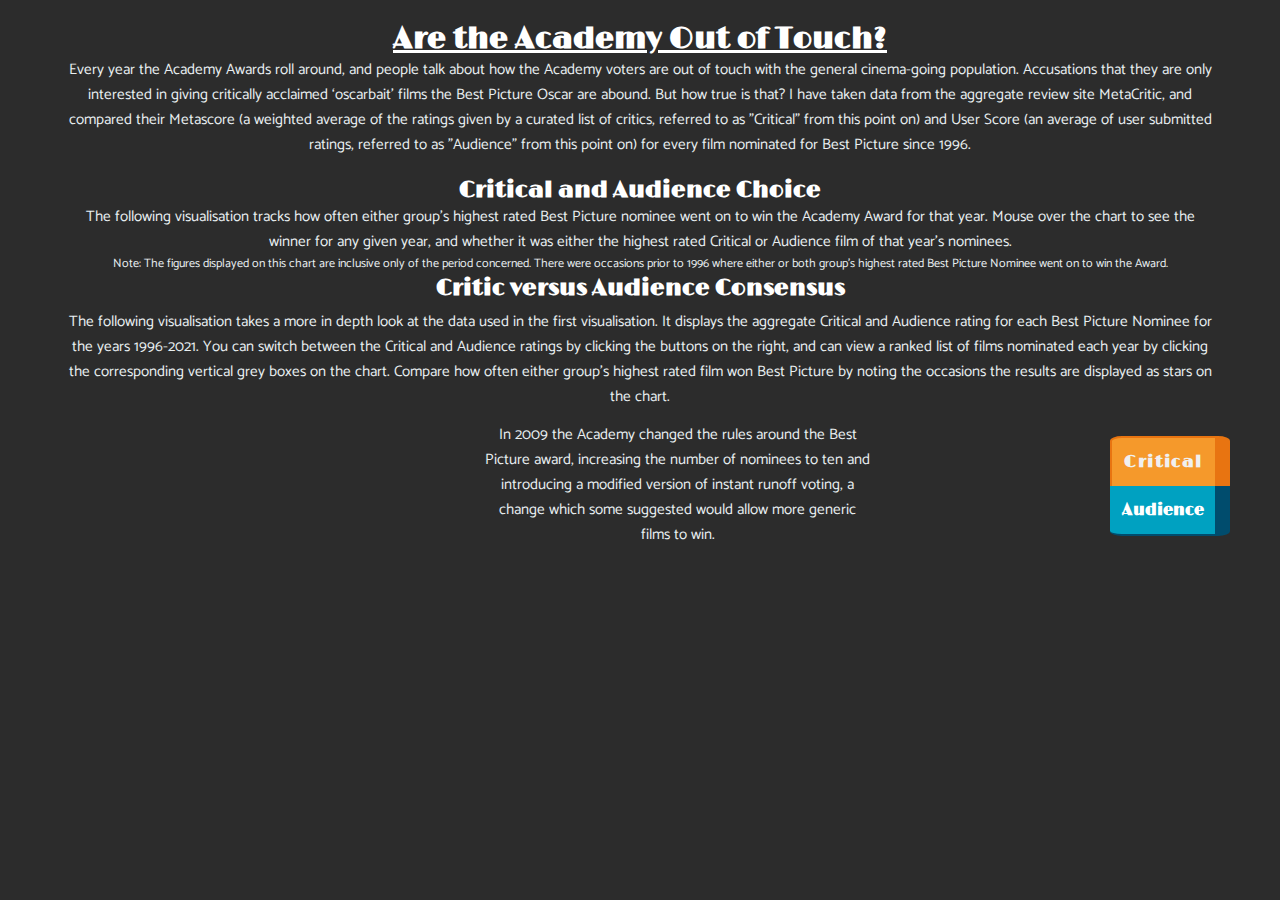
<file: index.html>
<!DOCTYPE html>
<meta http-equiv="cache-control" content="no-cache">
<html>
    <head>
        <title>Oscar Charts</title>
        <link rel="stylesheet" href="styles.css"></link>
        <link href="https://fonts.googleapis.com/css2?family=Catamaran:wght@100&family=Limelight&family=Nova+Round&display=swap" rel="stylesheet">
        <script src="https://d3js.org/d3.v7.min.js"></script>
        <script src="https://ajax.googleapis.com/ajax/libs/jquery/2.1.1/jquery.min.js"></script>
    </head>
    <body>
        <h1>Are the Academy Out of Touch?</h1>
        <div class="para">Every year the Academy Awards roll around, and people talk about how the Academy voters are out of touch with the general cinema-going population. Accusations that they are only interested in giving critically acclaimed ‘oscarbait’ films the Best Picture Oscar are abound. But how true is that? I have taken data from the aggregate review site MetaCritic, and compared their Metascore (a weighted average of the ratings given by a curated list of critics, referred to as "Critical" from this point on) and User Score (an average of user submitted ratings, referred to as "Audience" from this point on) for every film nominated for Best Picture since 1996. </div>
        <h2>Critical and Audience Choice</h2>
        <div class="para">The following visualisation tracks how often either group's highest rated Best Picture nominee went on to win the Academy Award for that year. Mouse over the chart to see the winner for any given year, and whether it was either the highest rated Critical or Audience film of that year's nominees.</div>
        <div class="note">Note: The figures displayed on this chart are inclusive only of the period concerned. There were occasions prior to 1996 where either or both group's highest rated Best Picture Nominee went on to win the Award.</div>
        <div id="my_dataviz"></div>
        <h3>Critic versus Audience Consensus</h3>
        <div class="para">The following visualisation takes a more in depth look at the data used in the first visualisation. It displays the aggregate Critical and Audience rating for each Best Picture Nominee for the years 1996-2021. You can switch between the Critical and Audience ratings by clicking the buttons on the right, and can view a ranked list of films nominated each year by clicking the corresponding vertical grey boxes on the chart. Compare how often either group's highest rated film won Best Picture by noting the occasions the results are displayed as stars on the chart. </div>
            <div id=flexbox>
                <div class="para"></div>
                <div id="empty">In 2009 the Academy changed the rules around the Best Picture award, increasing the number of nominees to ten and introducing a modified version of instant runoff voting, a change which some suggested would allow more generic films to win.</div>
                <div id="button_container">
                    <button id="Critic" class="criticSelected">Critical</button><button id="Audience">Audience</button>
                </div>
            </div>
        
        <div id="my_dataviz2"></div>    
        <div id="my_dataviz3"></div>    
        <script src="index.js"></script>
    </body>
</html>
</file>
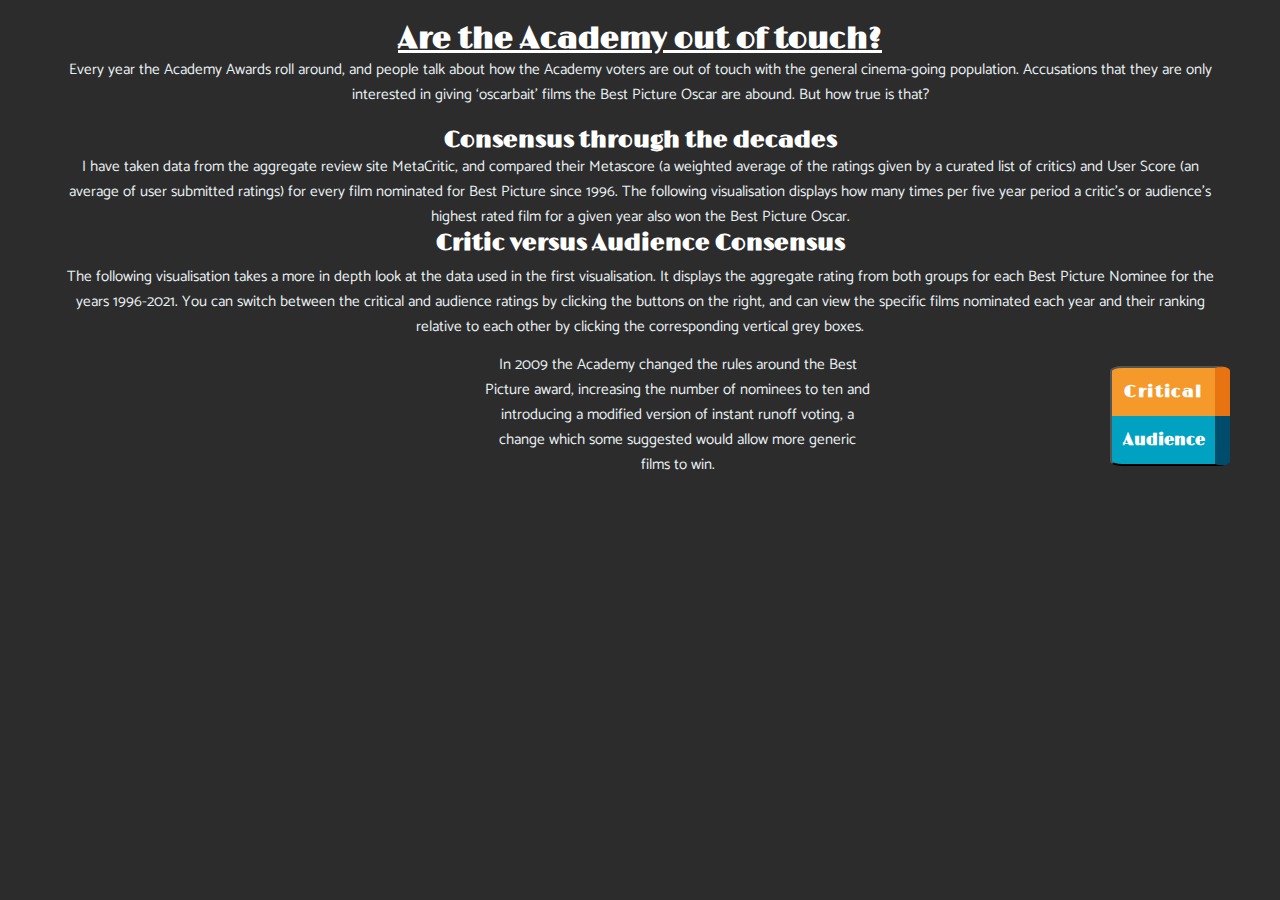
<file: Data Visualisation/index.html>
<!DOCTYPE html>
<meta http-equiv="cache-control" content="no-cache">
<html>
    <head>
        <title>Oscar Charts</title>
        <link rel="stylesheet" href="styles.css"></link>
        <link href="https://fonts.googleapis.com/css2?family=Catamaran:wght@100&family=Limelight&family=Nova+Round&display=swap" rel="stylesheet">
        <script src="https://d3js.org/d3.v7.min.js" defer></script>
        <link rel="icon" type="image/x-icon" href="favicon.ico?v=2">
    </head>
    <body>
        <h1>Are the Academy out of touch?</h1>
        <div class="para">Every year the Academy Awards roll around, and people talk about how the Academy voters are out of touch with the general cinema-going population. Accusations that they are only interested in giving ‘oscarbait’ films the Best Picture Oscar are abound. But how true is that?</div>
        <h2>Consensus through the decades</h2>
        <div class="para">I have taken data from the aggregate review site MetaCritic, and compared their Metascore (a weighted average of the ratings given by a curated list of critics) and User Score (an average of user submitted ratings) for every film nominated for Best Picture since 1996. The following visualisation displays how many times per five year period a critic's or audience's highest rated film for a given year also won the Best Picture Oscar.</div>
        
        <div id="my_dataviz"></div>
        <h3>Critic versus Audience Consensus</h3>
        <div class="para">The following visualisation takes a more in depth look at the data used in the first visualisation. It displays the aggregate rating from both groups for each Best Picture Nominee for the years 1996-2021. You can switch between the critical and audience ratings by clicking the buttons on the right, and can view the specific films nominated each year and their ranking relative to each other by clicking the corresponding vertical grey boxes. </div>
            <div id=flexbox>
                <div class="para"></div>
                <div id="empty">In 2009 the Academy changed the rules around the Best Picture award, increasing the number of nominees to ten and introducing a modified version of instant runoff voting, a change which some suggested would allow more generic films to win.</div>
                <div id="button_container">
                    <button id="Critic">Critical</button><button id="Audience">Audience</button>
                </div>
            </div>
        
        <div id="my_dataviz2"></div>    
        <div id="my_dataviz3"></div>    
        <script src="index.js" defer></script>
    </body>
</html>
</file>
<file: styles.css>
body {
    margin: 0px;
    background-color: rgb(44, 44, 44);
    color: rgb(233, 239, 241);
    text-align: center;
    font-size: .95em;
    font-family: "Catamaran";
}


h1 {
    color: white;
    font-family: Limelight;
    margin-bottom: 0;
    text-decoration: underline;
}
h2 {
    color: white;
    font-family: Limelight;
    margin-bottom: 0;
    font-size: 1.5em;
}
h3 {
    color: white;
    font-family: Limelight;
    margin-top: 0;
    margin-bottom: 7px;
    font-size: 1.5em;
}

svg {
    user-select: none;
}

.para {
    margin: 0 5%;
}

.note {
    margin: 0 5%;
    font-size: .8em;
}

.grid line {
    stroke: rgb(194, 194, 194);
    opacity: 0.25;
    shape-rendering:crispEdges;
    }
  
.grid path {
    stroke-width: 0;
    }

.grid1 line {
    stroke: rgb(194, 194, 194);
    opacity: 0.25;
    shape-rendering:crispEdges;
    }
    
.grid1 path {
    stroke-width: 0;
    }

.filmbox {
    stroke: #474747;
    stroke-width: 1.5px;
    stroke-linejoin:round;
}

.filmtext {
    font-weight: 450;
    fill: #F5FAFD;

}
#centerDiv {
    display: flex;
    width: 100%;
    
}

.title {
    font-family: Limelight;
    font-weight: bolder;
}

#flexbox {
    margin-top: 3px;
    width: 100%;
    display: flex;
    position: absolute;
    justify-content: center;
    align-items: center;
}

#flexbox .para{
    margin: 10px;
    width: 435px;
    order: 1;
}

#empty {
    width: 385px;
    margin-top: 10px;
    margin-left: 10px;
    order: 2;
}
#button_container {
    width: 180px;
    margin-top: 13px;
    margin-left: 210px;
    z-index: 10;
    order: 3;
}

#Critic {
    background:#f5992b;
    height: 50px;
    width: 120px;
    border:none;
    border-right: 15px solid #e87411;
    color: #fff;
    border-top-left-radius: 10%;
    border-top-right-radius: 10%;
    box-shadow: none;
    font-family: Limelight;
    font-size: 1.1em;
    letter-spacing: 1.4px;
    font-weight: 600;
}
#Audience {
    background:#00a1c1;
    height: 50px;
    width: 120px;
    border-left: none;
    border-right: 15px solid #004c6d;
    border-top: none;
    border-bottom: 2px solid #004c6d;
    color: #fff;
    border-bottom-left-radius: 10%;
    border-bottom-right-radius: 10%;
    box-shadow: none;
    font-family: Limelight;
    font-size: 1.05em;
    font-weight: 600;
}

.criticSelected {
    color: rgb(240, 240, 240) !important;
    border: 2px solid #e87411 !important;
    border-right: 15px solid #e87411 !important;
    border-bottom: none !important;
  }
.audienceSelected {
    color: rgb(240, 240, 240) !important;
    border-bottom: none !important;
    border-left: 2px solid #004c6d !important;
  }


@media (max-width: 1279px){
    #flexbox {
        width: 1260px;
        display: flex;
        position: absolute;
    }
    
    #button_container {
        width: 205px;
        margin-top: 10px;
        margin-left: 190px;
        z-index: 10;
        order: 3;
    }
    
    #Critic {
        background:#f5992b;
        height: 50px;
        width: 120px;
        border-right: 15px solid #e87411;
        color: #fff;
        border-top-left-radius: 10%;
        border-top-right-radius: 10%;
        box-shadow: none;
    }
    #Audience {
        background:#00a1c1;
        height: 50px;
        width: 120px;
        border-right: 15px solid #004c6d;
        color: #fff;
        border-bottom-left-radius: 10%;
        border-bottom-right-radius: 10%;
        box-shadow: none;
    }
}
</file>
<file: Data Visualisation/styles.css>
body {
    margin: 0px;
    background-color: rgb(44, 44, 44);
    color: rgb(233, 239, 241);
    text-align: center;
    font-size: .95em;
    font-family: "Catamaran";
}


h1 {
    color: white;
    font-family: Limelight;
    margin-bottom: 0;
    text-decoration: underline;
}
h2 {
    color: white;
    font-family: Limelight;
    margin-bottom: 0;
    font-size: 1.5em;
}
h3 {
    color: white;
    font-family: Limelight;
    margin-top: 0;
    margin-bottom: 7px;
    font-size: 1.5em;
}

svg {
    user-select: none;
}

.para {
    margin: 0 5%;
}


.grid line {
    stroke: rgb(194, 194, 194);
    opacity: 0.25;
    shape-rendering:crispEdges;
    }
  
.grid path {
    stroke-width: 0;
    }

.grid1 line {
    stroke: rgb(194, 194, 194);
    opacity: 0.25;
    shape-rendering:crispEdges;
    }
    
.grid1 path {
    stroke-width: 0;
    }

.filmbox {
    stroke: #474747;
    stroke-width: 1.5px;
    stroke-linejoin:round;
}

.filmtext {
    font-weight: 450;
    fill: #F5FAFD;

}
#centerDiv {
    display: flex;
    width: 100%;
    
}

.title {
    font-family: Limelight;
    font-weight: bolder;
}

#flexbox {
    margin-top: 3px;
    width: 100%;
    display: flex;
    position: absolute;
    justify-content: center;
    align-items: center;
}

#flexbox .para{
    margin: 10px;
    width: 435px;
    order: 1;
}

#empty {
    width: 385px;
    margin-top: 10px;
    margin-left: 10px;
    order: 2;
}
#button_container {
    width: 180px;
    margin-top: 13px;
    margin-left: 210px;
    z-index: 10;
    order: 3;
}

#Critic {
    background:#f5992b;
    height: 50px;
    width: 120px;
    border-right: 15px solid #e87411;
    border-bottom: none;
    color: #fff;
    border-top-left-radius: 10%;
    border-top-right-radius: 10%;
    box-shadow: none;
    font-family: Limelight;
    font-size: 1.1em;
    letter-spacing: 1.4px;
    font-weight: 600;
}
#Audience {
    background:#00a1c1;
    height: 50px;
    width: 120px;
    border-right: 15px solid #004c6d;
    border-top: none;
    color: #fff;
    border-bottom-left-radius: 10%;
    border-bottom-right-radius: 10%;
    box-shadow: none;
    font-family: Limelight;
    font-size: 1.05em;
    font-weight: 600;

}

@media (max-width: 1279px){
    #flexbox {
        width: 1260px;
        display: flex;
        position: absolute;
    }
    
    #button_container {
        width: 205px;
        margin-top: 10px;
        margin-left: 190px;
        z-index: 10;
        order: 3;
    }
    
    #Critic {
        background:#f5992b;
        height: 50px;
        width: 120px;
        border-right: 15px solid #e87411;
        color: #fff;
        border-top-left-radius: 10%;
        border-top-right-radius: 10%;
        box-shadow: none;
    }
    #Audience {
        background:#00a1c1;
        height: 50px;
        width: 120px;
        border-right: 15px solid #004c6d;
        color: #fff;
        border-bottom-left-radius: 10%;
        border-bottom-right-radius: 10%;
        box-shadow: none;
    }
}
</file>
